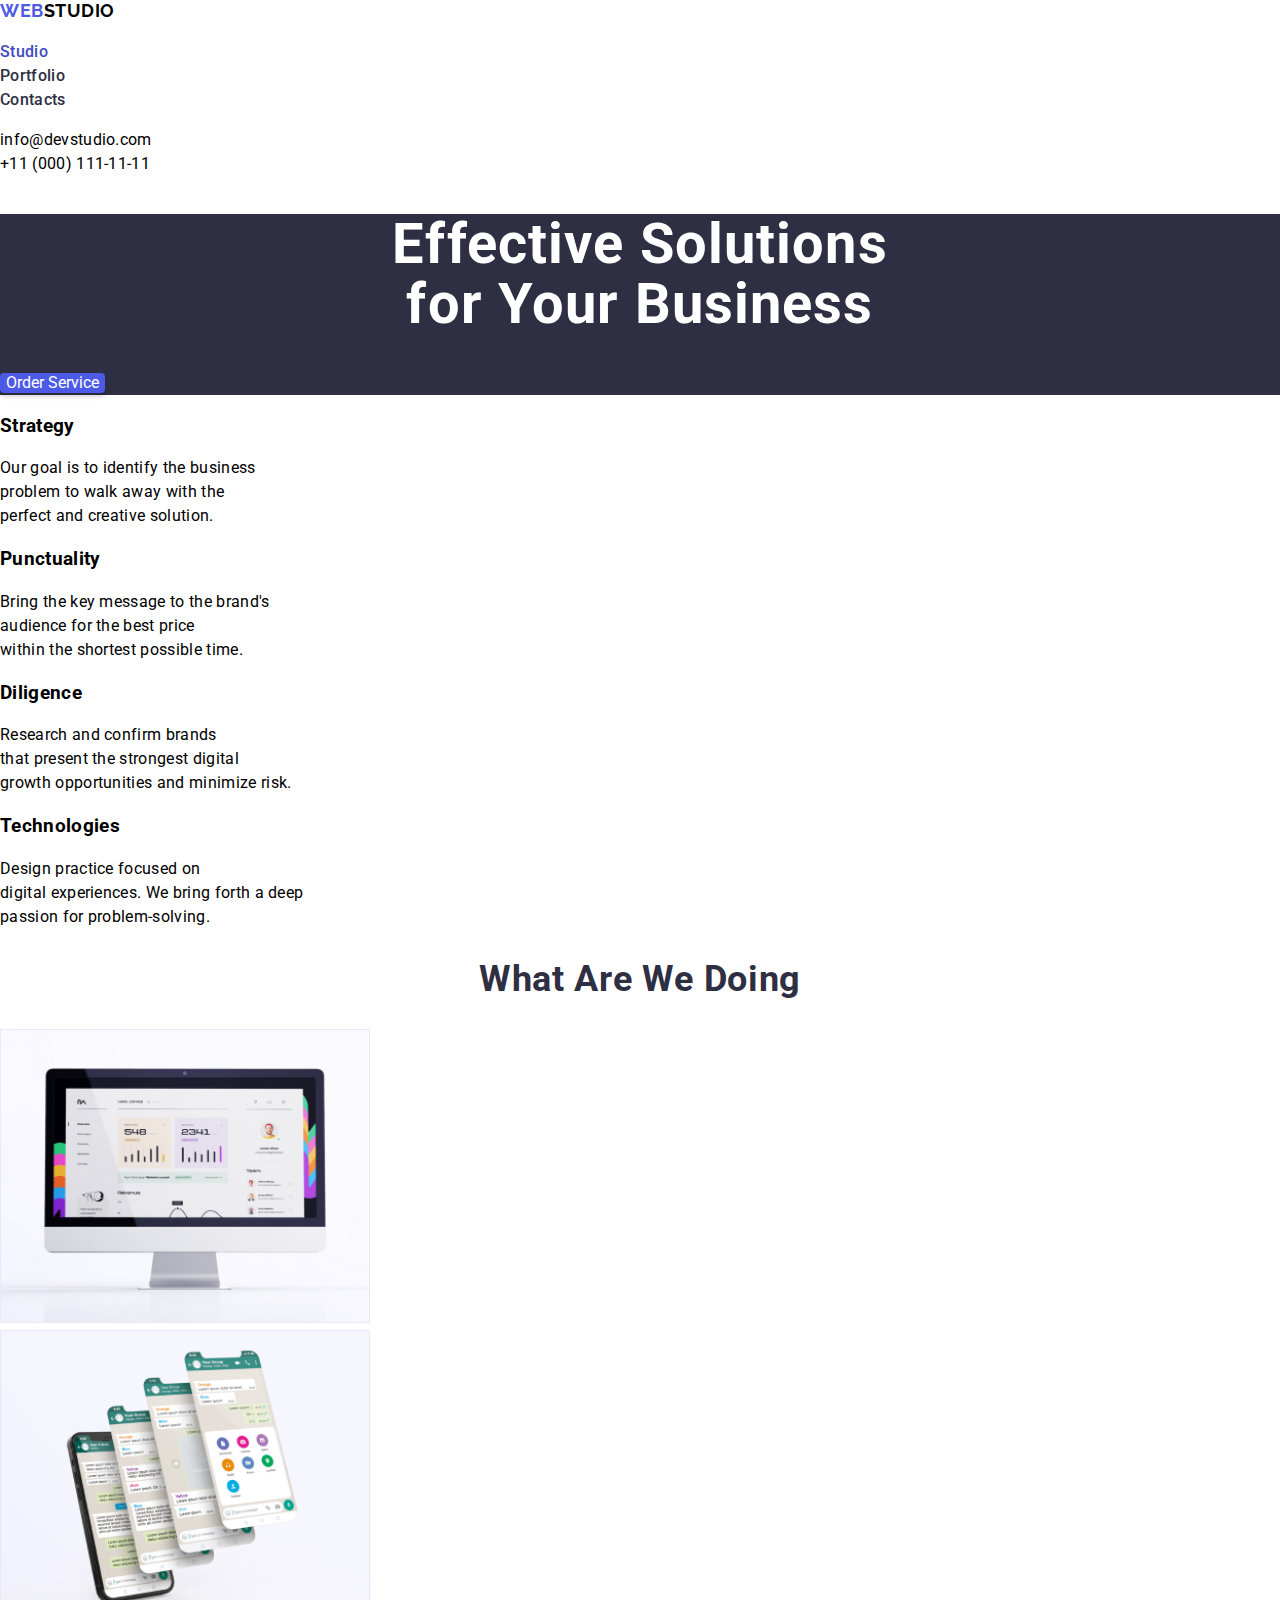
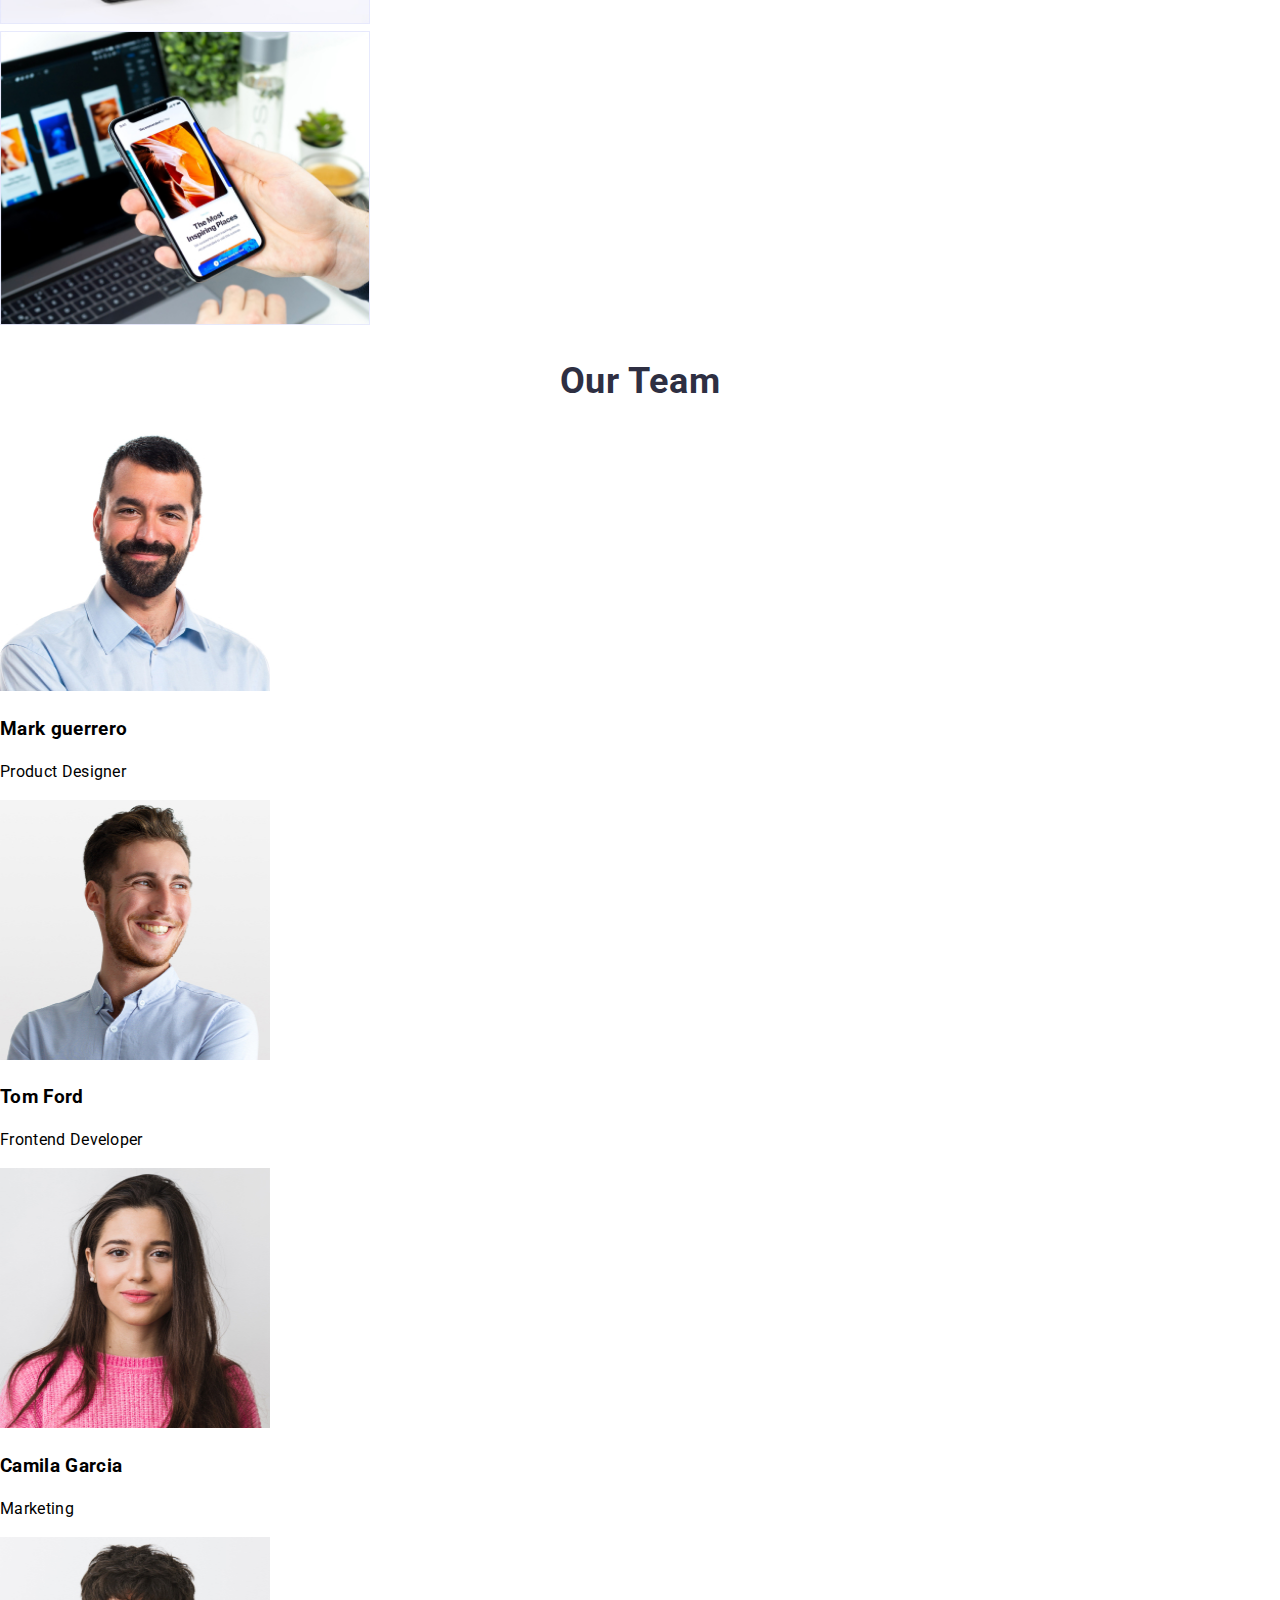
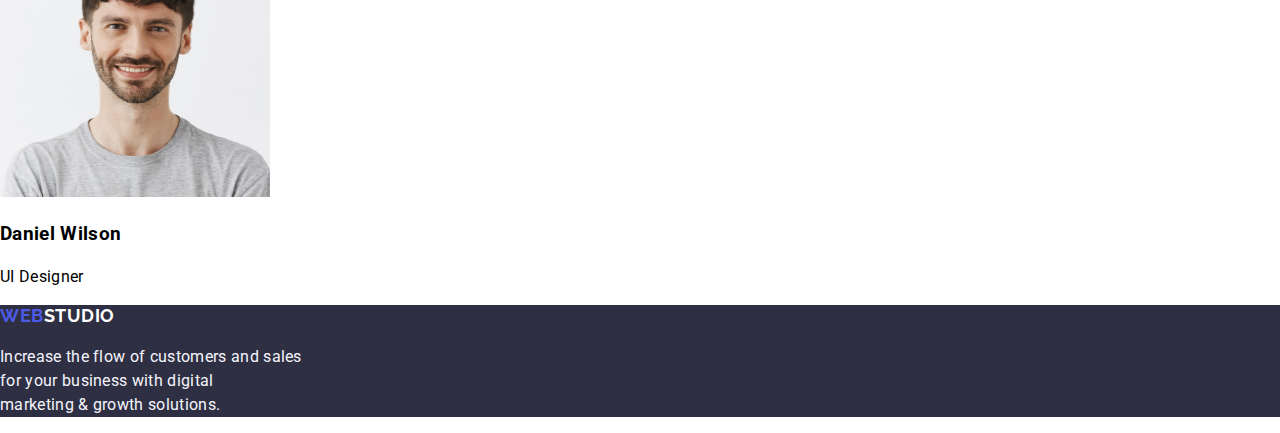
<file: index.html>
<!DOCTYPE html>
<html lang="en">
  <head>
    <meta charset="UTF-8" />
    <meta http-equiv="X-UA-Compatible" content="IE-edge" />
    <meta name="viewport" content="width=device-width, initial-scale=1.0" />
    <title>Studio</title>
    <link href="https://cdn.jsdelivr.net/npm/modern-normalize@2.0.0/modern-normalize.min.css" rel="stylesheet">
    <link rel="preconnect" href="https://fonts.googleapis.com" />
    <link rel="preconnect" href="https://fonts.gstatic.com" crossorigin />
    <link href="https://fonts.googleapis.com/css2?family=Raleway:wght@800&family=Roboto:wght@400;500;700;900&display=swap" rel="stylesheet">
    <link  rel="stylesheet" href="./css/styles.css" >
  </head>
  <body>
    <!-- Header Section -->
    <header class="page-header">
      <nav>
        <!-- Company logo -->
        <a href="./index.html" class="logo links">
          <span class="web">WEB</span><span class="Studio">STUDIO</span>
        </a>
        <!-- Navigation Menu -->
        <ul class="nav-menu lists">
          <li><a href="./index.html" class="page links current">Studio</a></li>
          <li><a href="./portfolio.html" class="page links">Portfolio</a></li>
          <li><a href="./" class="page links">Contacts</a></li>
        </ul>
      </nav>
      <ul class="contacts-menu lists">
        <li>
          <a href="mailto:info@devstudio.com" class="item links">
            info@devstudio.com
          </a>
        </li>
        <li>
          <a href="tel:+110001111111" class="item links">+11 (000) 111-11-11</a>
        </li>
      </ul>
    </header>
    <!-- Main Section -->
    <main>
      <!-- Section 1 -->
      <section class="hero bg-hero">
        <h1 class="hero-title">
          Effective Solutions <br />
          for Your Business
        </h1>
        <button type="button" class="button primary">Order Service</button>
      </section>
      <!-- Section 2 -->
      <section class="section">
        <!-- Company Goal-->
        <div class="container">
          <ul class="benefits-list lists">
            <li>
              <h3 class="benefits-title">Strategy</h3>
              <p class="benefits-description">
                Our goal is to identify the business <br />problem to walk away
                with the<br />perfect and creative solution.
              </p>
            </li>
            <li>
              <h3 class="benefits-title">Punctuality</h3>
              <p class="benefits-description">
                Bring the key message to the brand's<br />
                audience for the best price<br />within the shortest possible
                time.
              </p>
            </li>
            <li>
              <h3 class="benefits-title">Diligence</h3>
              <p class="benefits-description">
                Research and confirm brands<br />
                that present the strongest digital<br />growth opportunities and
                minimize risk.
              </p>
            </li>
            <li>
              <h3 class="benefits-title">Technologies</h3>
              <p class="benefits-description">
                Design practice focused on<br />
                digital experiences. We bring forth a deep<br />
                passion for problem-solving.
              </p>
            </li>
          </ul>
        </div>
      </section>
      <!-- Section 3 -->
      <section class="section">
        <div class="container">
          <!-- Business Offers -->
          <h2 class="section-title">What Are We Doing</h2>
          <ul class="what-we-do lists">
            <li>
              <img
                src="./images/img-1.jpg"
                alt="Monitor"
                width="370"
                height="294"
              />
            </li>
            <li>
              <img
                src="./images/img-2.jpg"
                alt="Phone"
                width="370"
                height="294"
              />
            </li>
            <li>
              <img
                src="./images/img-3.jpg"
                alt="Laptop and phone"
                width="370"
                height="294"
              />
            </li>
          </ul>
        </div>
      </section>
      <!-- Section 4 -->
      <section class="section bg-team">
        <div class="container">
          <h2 class="section-title">Our Team</h2>
          <ul class="team lists">
            <li>
              <img
                src="./images/mark.jpg"
                alt="mark guerrero"
                width="270"
                height="260"
              />
              <h3 class="team-name">Mark guerrero</h3>
              <p class="team-postion">Product Designer</p>
            </li>
            <li>
              <img
                src="./images/tom.jpg"
                alt="tom ford"
                width="270"
                height="260"
              />
              <h3 class="team-name">Tom Ford</h3>
              <p class="team-postion">Frontend Developer</p>
            </li>
            <li>
              <img
                src="./images/camila.jpg"
                alt="camila Garcia"
                width="270"
                height="260"
              />
              <h3 class="team-name">Camila Garcia</h3>
              <p class="team-postion">Marketing</p>
            </li>
            <li>
              <img
                src="./images/daniel.jpg"
                alt="daniel wilson"
                width="270"
                height="260"
              />
              <h3 class="team-name">Daniel Wilson</h3>
              <p class="team-postion">UI Designer</p>
            </li>
          </ul>
        </div>
      </section>
    </main>

    <!-- Footer -->
    <footer class="footer">
      <div>
        <a href="./index.html" class="logo links">
          <span class="web">WEB</span><span>STUDIO</span>
        </a>
        <p class="footer-text">
          Increase the flow of customers and sales <br />
          for your business with digital
          <br />
          marketing & growth solutions.
        </p>
      </div>
    </footer>
  </body>
</html>
</file>
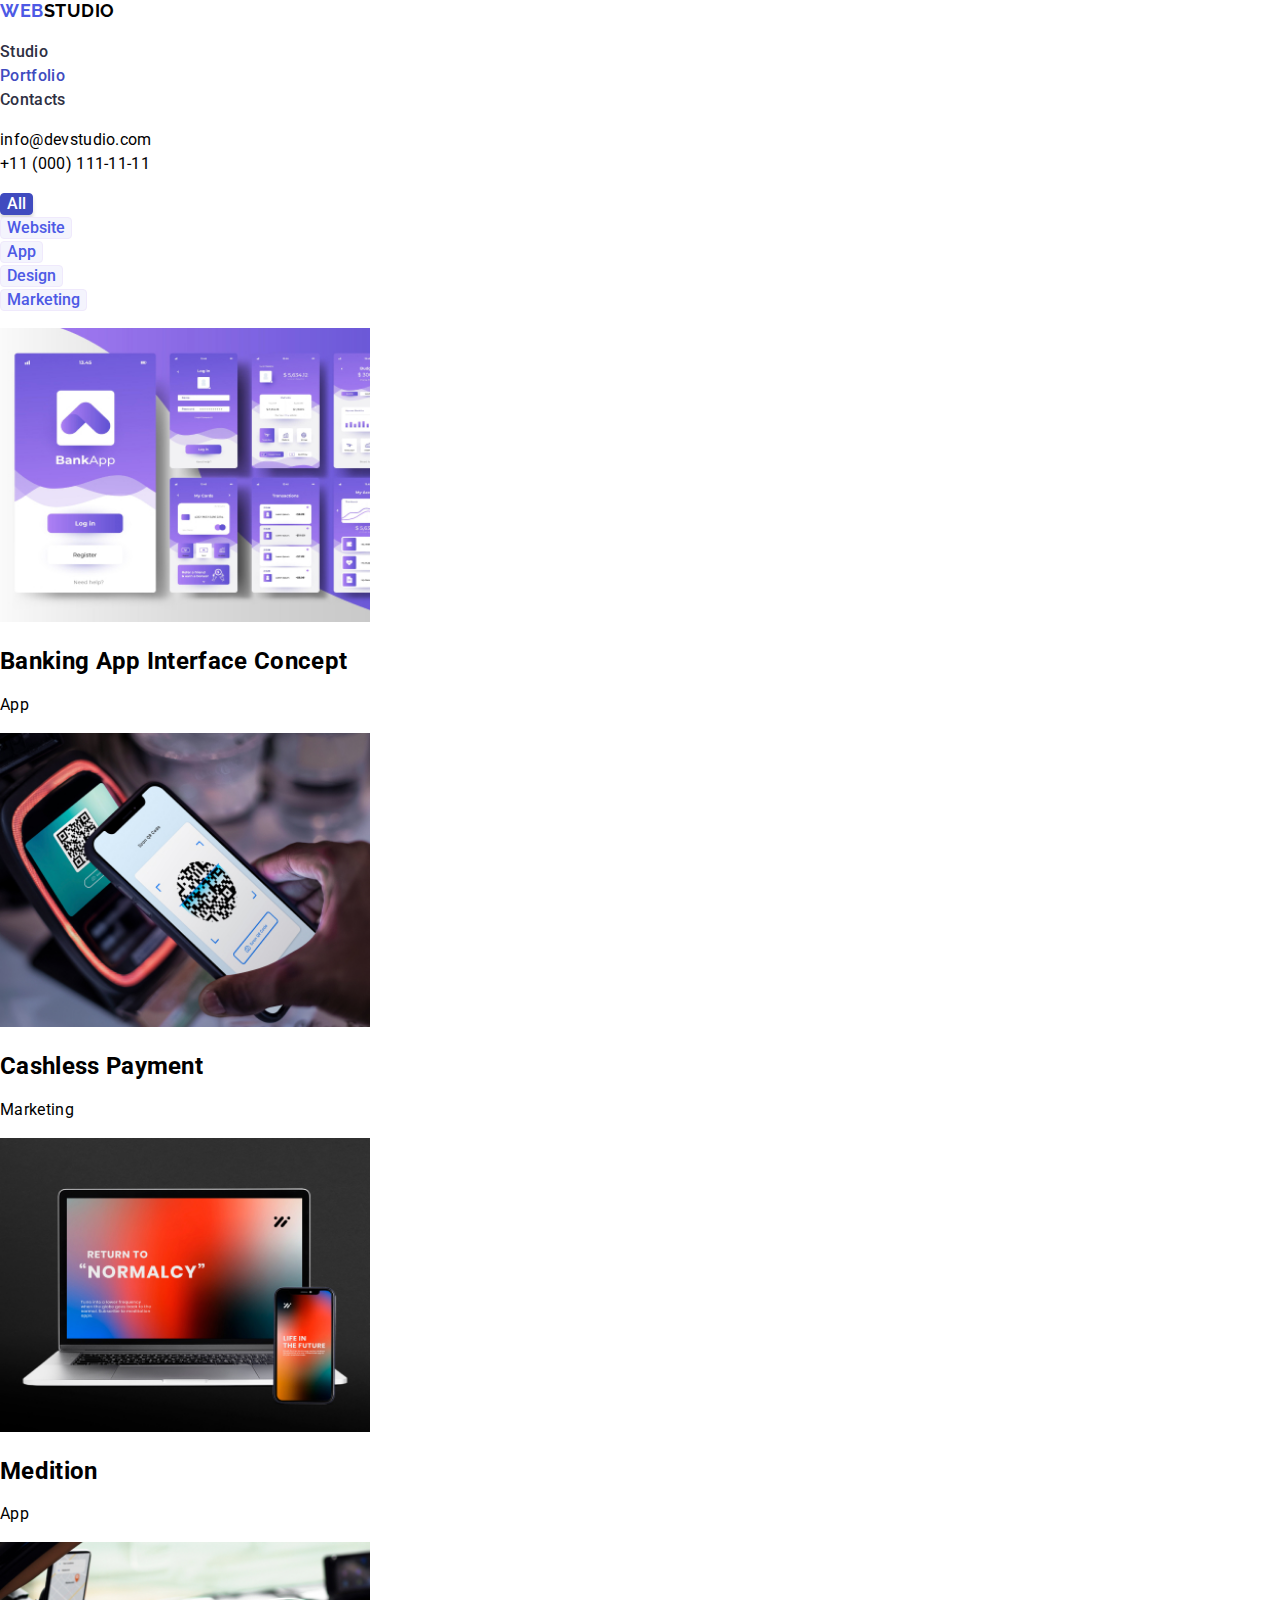
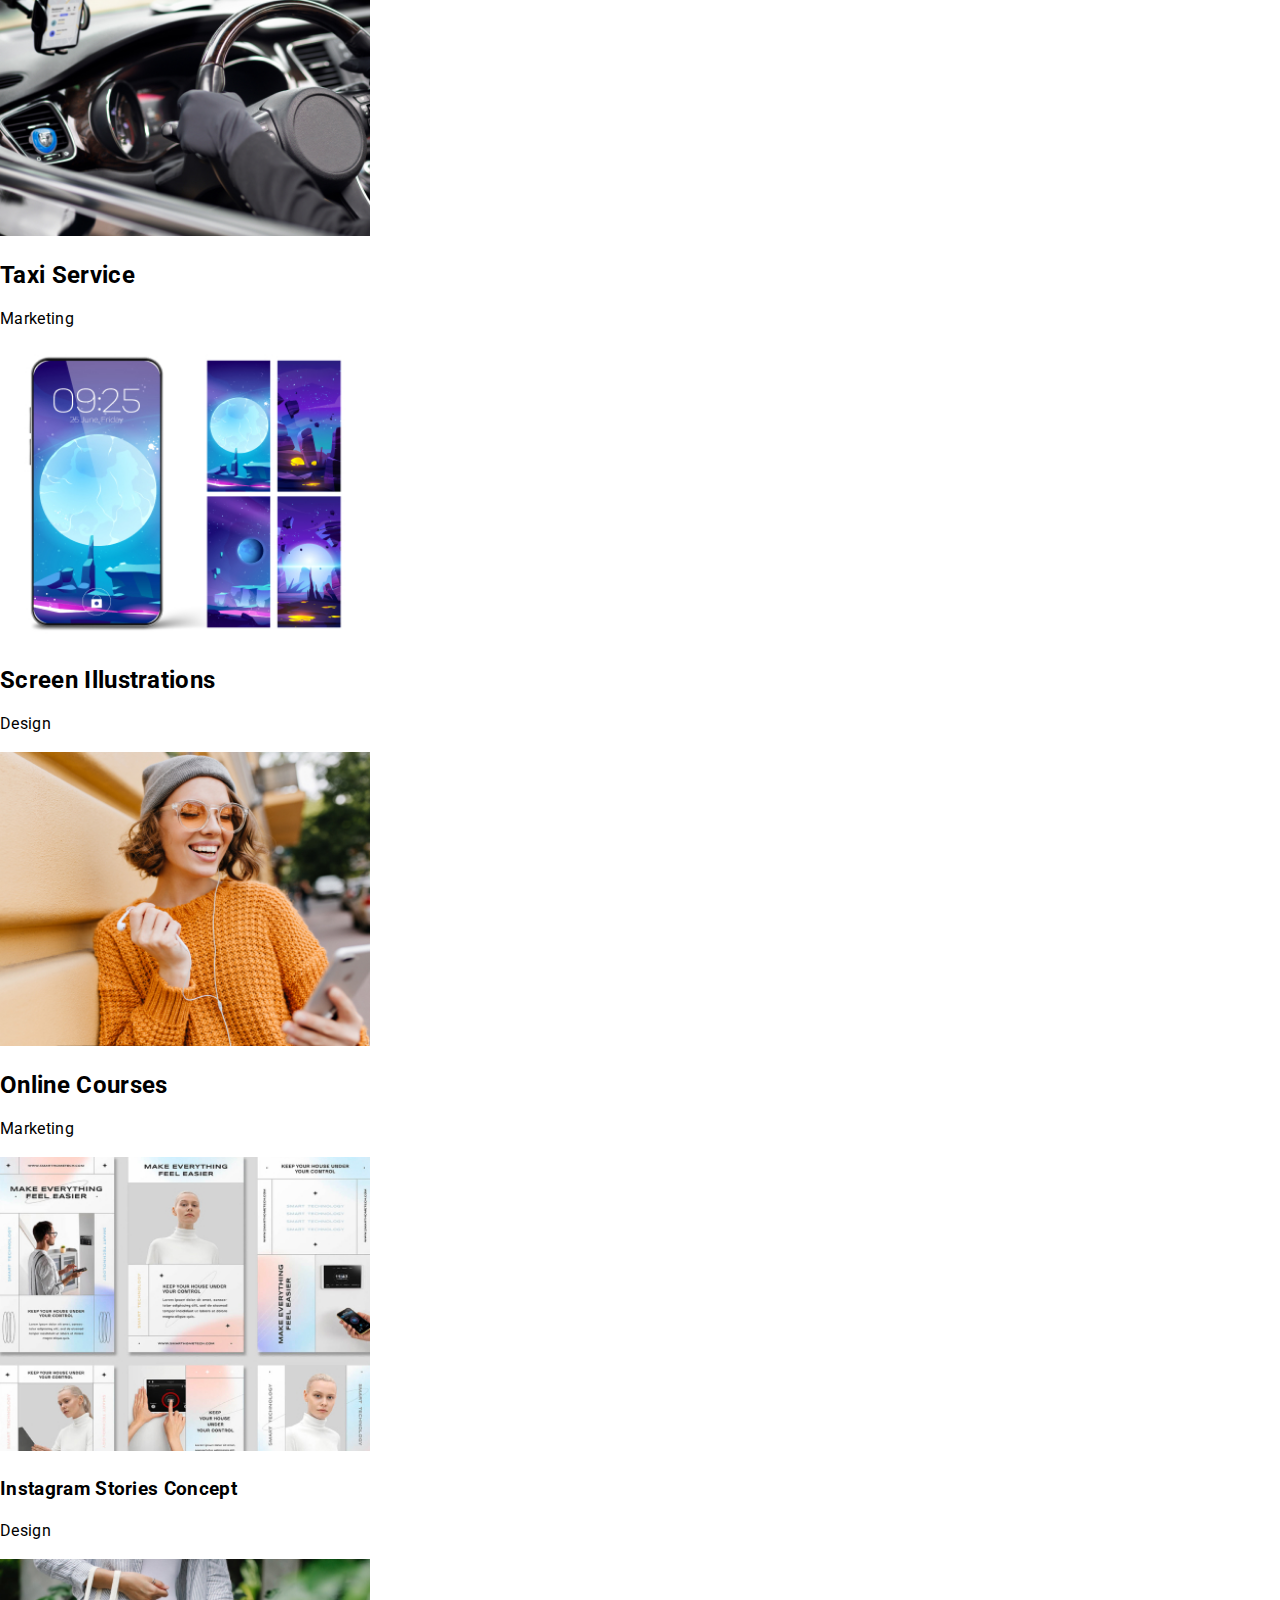
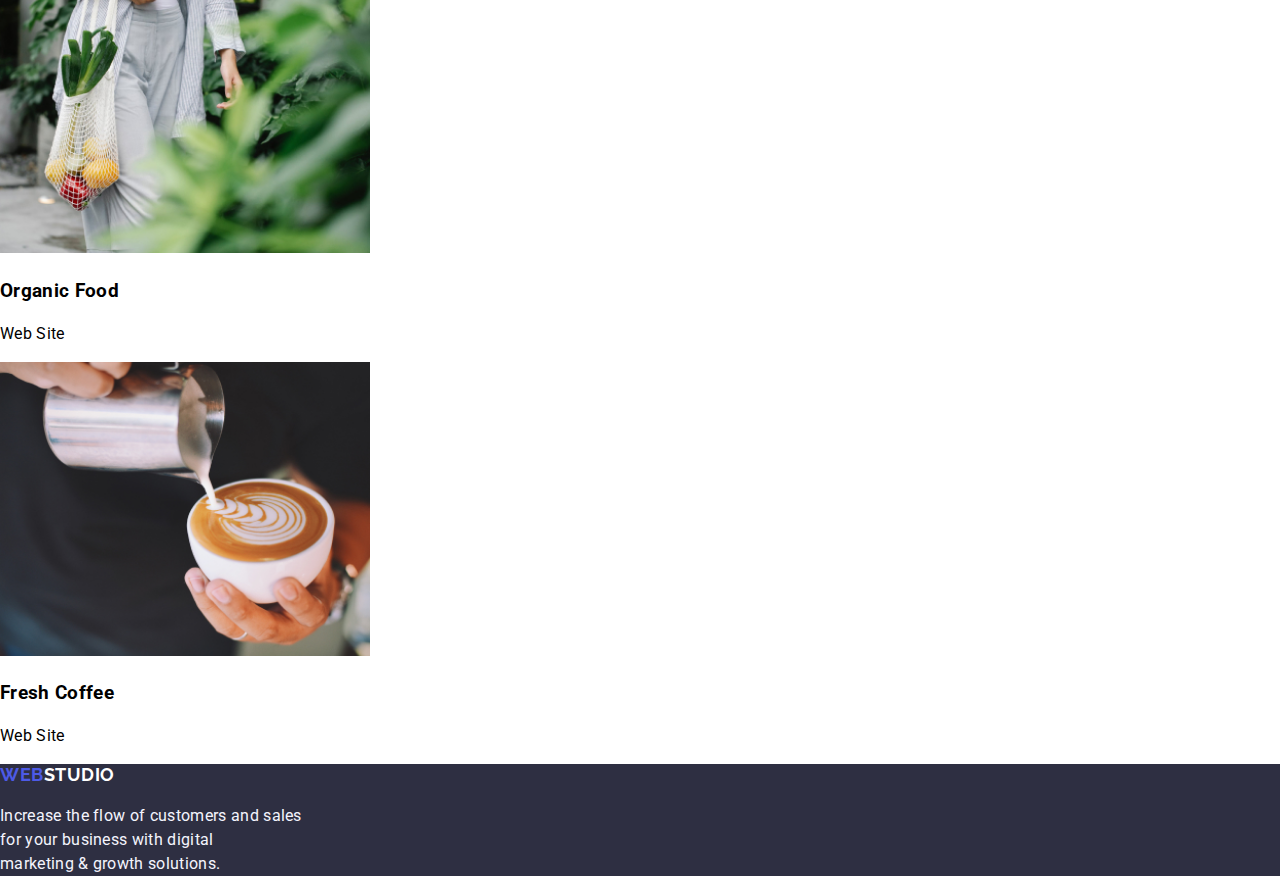
<file: portfolio.html>
<!DOCTYPE html>
<html lang="en">
  <head>
    <meta charset="UTF-8" />
    <meta http-equiv="X-UA-Compatible" content="IE-edge" >
    <meta name="viewport" content="width=device-width, initial-scale=1.0" >
    <title>Portfolio</title>
    <link href="https://cdn.jsdelivr.net/npm/modern-normalize@2.0.0/modern-normalize.min.css" rel="stylesheet">
    <link rel="preconnect" href="https://fonts.googleapis.com">
    <link rel="preconnect" href="https://fonts.gstatic.com" crossorigin>
    <link href="https://fonts.googleapis.com/css2?family=Raleway:wght@800&family=Roboto:wght@400;500;700;900&display=swap" rel="stylesheet">
    <link rel="stylesheet" href="./css/styles.css">
</head>
<body>
        <!-- Header Section -->
        <header class="page-header">
          <nav>
            <!-- Company logo -->
            <a href="./index.html" class="logo links">
              <span class="web">WEB</span><span class="Studio">STUDIO</span>
            </a>
            <!-- Navigation Menu -->
            <ul class="nav-menu lists">
              <li><a href="./index.html" class="page links">Studio</a></li>
              <li><a href="./portfolio.html" class="page links current">Portfolio</a></li>
              <li><a href="./" class="page links">Contacts</a></li>
            </ul>
          </nav>
          <ul class="contacts-menu lists">
            <li>
              <a href="mailto:info@devstudio.com" class="item links">
                info@devstudio.com
              </a>
            </li>
            <li>
              <a href="tel:+110001111111" class="item links">+11 (000) 111-11-11</a>
            </li>
          </ul>
        </header>
        <!-- Main -->
        <main>
          <section>
            <div class="container">
              <!-- Filters -->
              <ul class="filters lists">
                <li>
                  <button type="button" class="button filter active">
                    All
                  </button>
                </li>
                <li>
                  <button type="button" class="button filter ">Website</button>
                </li>
                <li>
                  <button type="button" class="button filter">App</button>
                </li>
                <li>
                  <button type="button" class="button filter">Design</button>
                </li>
                <li>
                  <button type="button" class="button filter">Marketing</button>
                </li>
              </ul>

              <!-- Projects -->
              <ul class="projects lists">
                <li>
                  <a href="#" class="project links">
                    <img
                      class="image"
                      src="./images/project-1.jpg"
                      alt=""
                      width="370"
                      height="294"
                    />
                    <h2 class="project-name">Banking App Interface Concept</h2>
                    <p class="project-type">App</p>
                  </a>
                </li>
                <li>
                  <a href="#" class="project links">
                    <img
                      class="image"
                      src="./images/project-2.jpg"
                      alt=""
                      width="370"
                      height="294"
                    />
                    <h2 class="project-name">Cashless Payment</h2>
                    <p class="project-type">Marketing</p>
                  </a>
                </li>
                <li>
                  <a href="#" class="project links">
                    <img
                      class="image"
                      src="./images/project-3.jpg"
                      alt=""
                      width="370"
                      height="294"
                    />
                    <h2 class="project-name">Medition</h2>
                    <p class="project-type">App</p>
                  </a>
                </li>
                <li>
                  <a href="#" class="project links">
                    <img
                      class="image"
                      src="./images/project-4.jpg"
                      alt=""
                      width="370"
                      height="294"
                    />
                    <h2 class="project-name">Taxi Service</h2>
                    <p class="project-type">Marketing</p>
                  </a>
                </li>
                <li>
                  <a href="#" class="project links">
                    <img
                      class="image"
                      src="./images/project-5.jpg"
                      alt=""
                      width="370"
                      height="294"
                    />
                    <h2 class="project-name">Screen Illustrations</h2>
                    <p class="project-type">Design</p>
                  </a>
                </li>
                <li>
                  <a href="#" class="project links">
                    <img
                      class="image"
                      src="./images/project-6.jpg"
                      alt=""
                      width="370"
                      height="294"
                    />
                    <h2 class="project-name">Online Courses</h2>
                    <p class="project-type">Marketing</p>
                  </a>
                </li>
                <li>
                  <a href="#" class="project links">
                    <img
                      class="image"
                      src="./images/project-7.jpg"
                      alt=""
                      width="370"
                      height="294"
                    />
                    <h3 class="project-name">Instagram Stories Concept</h3>
                    <p class="project-type">Design</p>
                  </a>
                </li>
                <li>
                  <a href="#" class="project links">
                    <img
                      class="image"
                      src="./images/project-8.jpg"
                      alt=""
                      width="370"
                      height="294"
                    />
                    <h3 class="project-name">Organic Food</h3>
                    <p class="project-type">Web Site</p>
                  </a>
                </li>
                <li>
                  <a href="#" class="project links">
                    <img
                      class="image"
                      src="./images/project-9.jpg"
                      alt=""
                      width="370"
                      height="294"
                    />
                    <h3 class="project-name">Fresh Coffee</h3>
                    <p class="project-type">Web Site</p>
                  </a>
                </li>
              </ul>
            </div>
          </section>
        </main>
        <footer class="footer">
          <div>
            <a href="./index.html" class="logo links">
              <span class="web">WEB</span
              ><span class="footer-logo">STUDIO</span>
            </a>
            <p class="footer-text">
              Increase the flow of customers and sales <br />
              for your business with digital
              <br />
              marketing & growth solutions.
            </p>
          </div>
        </footer>
      </body>
    </html>
</file>
<file: css/styles.css>
:root { 
--iris :#4D5AE5;
--ocean  :#404BBF;
--navy-blue:#2E2F42;   
--green :#31D0AA;
--slate :#344455;
--light-slate :#8E8F99;
--cornflower :#EFE9FC;
--cloud :#F4F4FD; 
--navy-bluemodal :#2E2F42; 
--grey :#2E2F42;
--white :#FFFFFF;
--dairy :#FCFCFC;
}
  
.lists {
  list-style-type: none; 
  padding: 0;
}
.links {
    text-decoration: none;
    color:currentColor;
}
.logo  {
    font-family: "Raleway", sans-serif;
    font-size: 18px;
    font-style: normal;
    font-weight: 700;
    line-height: 1.17;
    letter-spacing: 0.54px;
    text-transform: uppercase;
    text-decoration: none;
}
.web {
    color:var(--iris);  
}
.studio-logo {
    color: navy;
}
.page {
    font-weight: 500;
    list-style: none;
    color: var(--navy-blue); 
    font-family: Roboto;
    font-size: 16px;    
}
.current,
.page:hover,
.page:focus{
    color:var(--ocean);
}
.class-contacts {            
    color: var(--slate);
}
.item.links:hover,
.item.links:focus{
    color:var(--ocean);
}
/* Body */
body {
font-family: 'Roboto' ;
font-size: 16px;
font-style: normal;
font-weight: 400;
line-height: 24px; /* 150% */
letter-spacing: 0.32px;
list-style: none;
}
    
.link {
font-family: Raleway;
font-size: 18px;
font-style: normal;
font-weight: 800;
line-height: 21px; 
letter-spacing: 0.54px;
text-transform: uppercase;
color: var(--navyblue);
}
.hero-title {
    color: var(--white);            
    border: none;
    text-align: center;
    font-family: Roboto;
    font-size: 56px;
    font-style: normal;
    font-weight: 700;
    line-height: 60px; /* 107.143% */
    letter-spacing: 1.12px;
}
.primary {
    cursor: pointer;
    border: none;
    color: var(--white);
    border-radius: 4px;
    background: var(--iris);
    box-shadow: 0px 4px 4px 0px rgba(0, 0, 0, 0.15);
}
.primary:hover,
.primary:focus{
    background:var(--ocean) ;
}
.filter{
    border:1px solid var(--cornflower);
    color: var(--iris);
    border-radius: 4px;
    background: var(--cloud);
    font-family: inherit;
    font-size: 16px;
    font-style: normal;
    font-weight: 500;
    line-height: 24px:/* 150% */
    letter-spacing: 0.64px;
    cursor: pointer;
}
.active,
.filter:hover,
.filter:focus{
    color: var(--white);
    border: 1px solid var(--ocean);
    background-color: var(--ocean);
    box-shadow: 0px 4px 4px 0px rgba(0, 0, 0, 0.15);
}
.bg-hero {
    background: var(--navy-blue);
}
.list {
    list-style: none;
    padding: 0;
}
.section-title{
    color: var(--navy-blue);
text-align: center;

/* Header 3 */
font-family: Roboto;
font-size: 36px;
font-style: normal;
font-weight: 700;
line-height: 40px; /* 111.111% */
letter-spacing: 0.72px;
text-transform: capitalize;
}
.footer{
    color:var(--white) ;
    background-color: var(--navy-blue);
}
.footer-text{
    color: var(--cloud);

/* Body */
body { 

font-family: Roboto;
font-size: 16px;
font-style: normal;
font-weight: 400;
line-height: 24px; /* 150% */
letter-spacing: 0.32px;
list-style: none;
}
.projects .name{
    color: var(--navy-blue);

    /* Header 3 */
    font-family: Roboto;
    font-size: 20px;
    font-style: normal;
    font-weight: 500;
    line-height: 24px; /* 120% */
     letter-spacing: 0.4px;
}    
.projects .type{
    color: var(--slate);

    /* Body */
    font-family: Roboto;
    font-size: 16px;
    font-style: normal;
    font-weight: 400;
    line-height: 24px; /* 150% */
    letter-spacing: 0.32px; 
}

.footer {
    color:var(--white) ;

}
.Studiologo {
font-family: Raleway;
font-size: 18px;
font-style: normal;
font-weight: 800;
line-height: 21px; /* 116.667% */
letter-spacing: 0.54px;
text-transform: uppercase;
}
.web {
    color: var(--iris);
}
</file>
